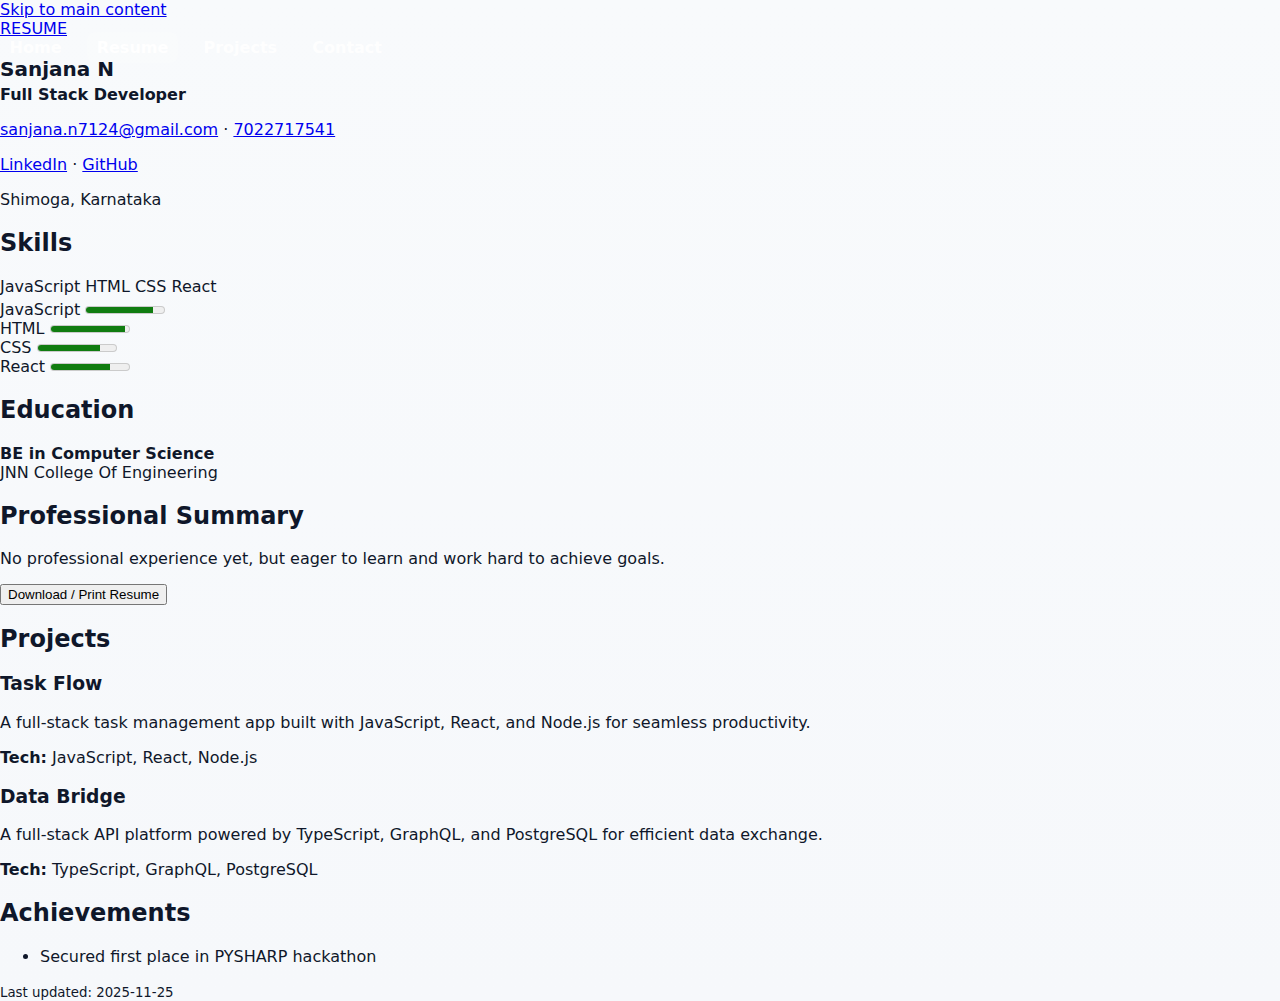
<file: resume.html>
<!doctype html>
<html lang="en">
<head>
    <meta charset="utf-8">
    <title><!-- FULL_NAME --> — Resume</title>
    <meta name="viewport" content="width=device-width,initial-scale=1">
    <meta name="description" content="Resume of <!-- FULL_NAME --> — professional summary, experience, projects, skills, and education.">
    <meta name="robots" content="noindex">
    <link rel="stylesheet" href="styles.css">
    <script defer src="script.js"></script>

    <!--
        styles.css (paste this into styles.css)
        ---------------------------------------
        :root{
            --gap: 1.25rem;
            --col-left: 320px; /* width of left column on wide screens */
            --max-width: 1100px;
            --accent: #0a66c2;
            --muted: #666;
        }

        /* Basic page layout */
        body{
            font-family: system-ui, -apple-system, "Segoe UI", Roboto, "Helvetica Neue", Arial;
            margin:0;
            line-height:1.45;
            color:#111;
            padding:1rem;
            display:flex;
            justify-content:center;
        }
        .container{
            width:100%;
            max-width:var(--max-width);
        }

        header, nav, main, aside, article, section, footer{display:block;}

        /* Resume wrapper */
        #resume-main.resume{
            background:#fff;
            padding:var(--gap);
            gap:var(--gap);
        }

        /* Make two-column layout for screens >= 900px using CSS Grid */
        @media (min-width:900px){
            #resume-main.resume{
                display:grid;
                grid-template-columns: var(--col-left) 1fr;
                align-items:start;
                column-gap:var(--gap);
            }
            /* Ensures aside stays the left column and article the right */
            #resume-main.resume > aside{grid-column:1;}
            #resume-main.resume > article{grid-column:2;}
        }

        /* Print-friendly hints (can be extended) */
        @media print{
            body{padding:0;}
            nav, .skip-to-content, .no-print{display:none !important;}
            #resume-main{box-shadow:none;}
            /* Force colors to be printer-friendly */
            *{color-adjust:exact;}
        }

        /* Accessible meters styling fallback */
        meter{width:100%; height:0.75rem; display:block;}
        .skill-badge{display:inline-block; background:#eef; padding:.15rem .5rem; margin:.15rem; border-radius:4px; font-size:.9rem;}
        .contact a{color:var(--accent); text-decoration:none;}
    -->

    <!-- JSON-LD schema.org: Person + JobPosting snippet for professional summary -->
    <script type="application/ld+json">
    {
        "@context": "https://schema.org",
        "@graph": [
            {
                "@type": "Person",
                "name": "Sanjana N",
                "jobTitle": "Full Stack Developer",
                "description": "Programmer skilled in both front-end and back-end development."
            },
            {
                "@type": "JobPosting",
                "title": "Resume: Sanjana N",
                "description": "Programmer skilled in both front-end and back-end development.",
                "hiringOrganization": {
                    "@type": "Organization",
                    "name": "Self"
                }
            }
        ]
    }
    </script>
</head>
<body>
    <a class="skip-to-content" href="index.html">Skip to main content</a>

    <div class="container">
        <header>
            <div class="brand">
                <a href="index.html" class="site-title">RESUME</a>
            </div>

            <nav aria-label="Main navigation">
                <ul>
                    <li><a href="index.html">Home</a></li>
                    <li><a href="resume.html" aria-current="page">Resume</a></li>
                    <li><a href="projects.html">Projects</a></li>
                    <li><a href="contact.html">Contact</a></li>
                </ul>
            </nav>
        </header>

        <main id="resume-main" class="resume" role="main">
            <!-- LEFT COLUMN: aside -->
            <aside>
                <!-- Contact Card -->
                <section aria-labelledby="contact-heading" class="contact-card">
                    <h1 id="contact-heading" class="name" style="font-size:1.25rem; margin:0;">
                     Sanjana N
                    </h1>
                    <p class="role" style="margin:.25rem 0 .5rem 0; font-weight:600;">Full Stack Developer</p>

                    <!-- Contact links -->
                    <div class="contact" aria-label="Contact information">
                        <!-- Replace hrefs with real links -->
                        <p><a href="mailto:sanjana.n7124@gmail.com">sanjana.n7124@gmail.com</a> · <a href="tel:+917022717541">7022717541</a></p>
                        <p><a href="https://linkedin.example">LinkedIn</a> · <a href="https://github.com/sanjana-n7">GitHub</a></p>
                        <p class="location" aria-hidden="false">Shimoga, Karnataka</p>
                    </div>
                </section>

                <!-- Skills -->
                <section aria-labelledby="skills-heading" class="skills">
                    <h2 id="skills-heading">Skills</h2>

                    <!-- Skill badges -->
                    <div class="skill-badges" aria-hidden="true">
                        <span class="skill-badge">JavaScript</span>
                        <span class="skill-badge">HTML</span>
                        <span class="skill-badge">CSS</span>
                        <span class="skill-badge">React</span>
                    </div>

                    <!-- Accessible progress meters. Use values 0-100 -->
                    <ul class="skill-list" style="list-style:none; padding:0; margin:0.25rem 0 0 0;">
                        <li>
                            <label for="meter-js">JavaScript</label>
                            <meter id="meter-js" min="0" max="100" value="85" aria-valuenow="85" aria-label="JavaScript proficiency">85%</meter>
                        </li>
                        <li>
                            <label for="meter-html">HTML</label>
                            <meter id="meter-html" min="0" max="100" value="95" aria-valuenow="95" aria-label="HTML proficiency">95%</meter>
                        </li>
                        <li>
                            <label for="meter-css">CSS</label>
                            <meter id="meter-css" min="0" max="100" value="80" aria-valuenow="80" aria-label="CSS proficiency">80%</meter>
                        </li>
                        <li>
                            <label for="meter-react">React</label>
                            <meter id="meter-react" min="0" max="100" value="75" aria-valuenow="75" aria-label="React proficiency">75%</meter>
                        </li>
                    </ul>
                </section>

                <!-- Education -->
                <section aria-labelledby="education-heading" class="education">
                    <h2 id="education-heading">Education</h2>
                    <div class="edu-entry">
                        <div class="degree"><strong>BE in Computer Science</strong></div>
                        <div class="institution">JNN College Of Engineering</div>
                    </div>
                    <!-- // -->
                </section>

                <!-- Certifications
                <section aria-labelledby="certs-heading" class="certifications">
                    <h2 id="certs-heading">Certifications</h2>
                    <ul>
                        <li>Certified Professional — Issuing Org, 2021</li>
                        <li>Another Cert — Issuing Org, 2022</li>
                    </ul>
                </section> -->
            </aside>

            <!-- RIGHT COLUMN: article -->
            <article>
                <!-- Professional Summary -->
                <section aria-labelledby="summary-heading">
                    <h2 id="summary-heading">Professional Summary</h2>
                    <p>
                        No professional experience yet, but eager to learn and work hard to achieve goals.
                    </p>

                    <!-- Print / Download button -->
                    <p>
                        <button id="print-resume" onclick="window.print()" aria-label="Download or print resume">Download / Print Resume</button>
                    </p>
                </section>

                <!-- Experience (kept commented for now) -->
                <!--
                <section aria-labelledby="experience-heading">
                    <h2 id="experience-heading">Experience</h2>
                    <div class="experience-entry" style="margin-bottom:1rem;">
                        <h3>Company A — Senior Engineer</h3>
                        <div class="period" aria-hidden="true">Jan 2022 — Present</div>
                        <ul>
                            <li>Led the frontend architecture migration to a component-driven design system, improving reuse and performance.</li>
                            <li>Mentored junior engineers and established code review practices that reduced bugs in production by 30%.</li>
                            <li>Collaborated with product and design to deliver a major feature that increased user retention.</li>
                        </ul>
                    </div>
                </section>
                -->

                <!-- Projects -->
                <section aria-labelledby="projects-heading">
                    <h2 id="projects-heading">Projects</h2>

                    <article class="project-card" aria-labelledby="proj1-title">
                        <h3 id="proj1-title">Task Flow</h3>
                        <p>A full-stack task management app built with JavaScript, React, and Node.js for seamless productivity.</p>
                        <p><strong>Tech:</strong> JavaScript, React, Node.js</p>
                        <p><a href="#" aria-label="Task Flow demo or repository link"></a></p>
                    </article>

                    <article class="project-card" aria-labelledby="proj2-title" style="margin-top:.75rem;">
                        <h3 id="proj2-title">Data Bridge</h3>
                        <p>A full-stack API platform powered by TypeScript, GraphQL, and PostgreSQL for efficient data exchange.</p>
                        <p><strong>Tech:</strong> TypeScript, GraphQL, PostgreSQL</p>
                        <p><a href="#" aria-label="Data Bridge demo or repository link"></a></p>
                    </article>
                </section>

                <!-- Achievements -->
                <section aria-labelledby="achievements-heading">
                    <h2 id="achievements-heading">Achievements</h2>
                    <ul>
                        <li>Secured first place in PYSHARP hackathon </li>
                        
                    </ul>
                </section>

                <!-- References (optional)
                <section aria-labelledby="references-heading">
                    <h2 id="references-heading">References</h2>
                    <p>Available upon request.</p>
                </section> -->
            </article>
        </main>

        <footer class="no-print" style="margin-top:1rem;">
            <small>Last updated: 2025-11-25</small>
        </footer>
    </div>

    <!-- Replace with your site script. Minimal example to handle print button focus or analytics -->
    <script>
        // script.js should be used for site-wide scripts. This inline snippet is optional.
        document.addEventListener('DOMContentLoaded', function(){
            var printBtn = document.getElementById('print-resume');
            if(printBtn){
                printBtn.addEventListener('keyup', function(e){
                    if(e.key === 'Enter' || e.key === ' '){ printBtn.click(); }
                });
            }
        });
    </script>

    <!--
        Acceptance checklist (confirm before finalizing):
        - 2-column layout markup present (aside + article)
        - print button with id="print-resume"
        - experience entries with company, role, period, bullets
        - skills with accessible meters
    -->

</body>
</html>
</file>
<file: styles.css>
/* Modern stylesheet: improved typography, layout, and components */

:root{
    --gap: 1rem;
    --radius: 10px;
    --max-width: 1100px;
    --accent: #0a66c2; /* primary accent */
    --muted: #6b7280;
    --bg: #f6f8fb;
    --card: #ffffff;
    --text: #0f172a;
} 

 Helper: screen-reader only
.visually-hidden {
    position: absolute !important;
    height: 1px; width: 1px;
    overflow: hidden;
    clip: rect(1px, 1px, 1px, 1px);
    white-space: nowrap;
    border: 0; padding: 0; margin: -1px;
} 

 Global layout
html,body{height:100%;}
body{
    font-family: Inter, system-ui, -apple-system, "Segoe UI", Roboto, "Helvetica Neue", Arial;
    margin:0;
    color:var(--text);
    background: linear-gradient(180deg, #f8fafc 0%, var(--bg) 100%);
    -webkit-font-smoothing:antialiased;
    -moz-osx-font-smoothing:grayscale;
} 

Center page horizontally and give a comfortable top offset
   Use flex on the root to center small pages but keep natural flow for long pages */
body > .container{
    min-height:100vh;
    display:flex;
    flex-direction:column; /* stack header, main, footer */
    justify-content:space-between; /* header at top, footer at bottom */
    padding:2rem 1rem;
}

.container{
    width:100%;
    max-width:var(--max-width);
}

/* Header */
.site-header{
    display:flex; align-items:center; justify-content:space-between;
    gap:var(--gap);
    padding:0.6rem 0.75rem;
    background: var(--accent);
    color: #fff;
    border-radius:12px;
    box-shadow: 0 8px 24px rgba(10,102,194,0.08);
} */
.site-logo{ font-weight:700; color:#fff; margin:0; }
.nav-toggle{ background:transparent; border:0; padding:0.25rem; cursor:pointer; color:currentColor; }

/* Horizontal navigation bar (desktop & tablet) */
header nav{
    display:block;
}
header nav ul{
    display:flex;
    gap:1rem;
    align-items:center;
    margin:0;
    padding:0;
    list-style:none;
}
header nav li{ margin:0; }
header nav a{
    color: rgba(255,255,255,0.95);
    text-decoration:none;
    padding:.35rem .6rem;
    border-radius:8px;
    font-weight:600;
    transition: background-color 160ms ease, color 160ms ease, transform 120ms ease;
}
header nav a:hover, header nav a:focus{
    background: rgba(255,255,255,0.12);
    color:#fff;
    transform: translateY(-2px);
}
header nav a[aria-current="page"]{
    background: rgba(255,255,255,0.18);
    color:#fff;
}

/* Ensure mobile/nav toggle opened menu matches accent background */
#main-nav, #main-nav.is-open{
    background: var(--accent);
    padding: .5rem;
    border-radius:8px;
}
#main-nav a{ color: rgba(255,255,255,0.95); }

/* Main layout — hero + highlights */
main#main{
    background: transparent;
}
.hero{
    display:flex; gap:1.25rem; align-items:center; padding:1.25rem; background:linear-gradient(180deg, rgba(255,255,255,0.6), rgba(255,255,255,0.4)); border-radius:var(--radius);
    box-shadow: 0 6px 18px rgba(16,24,40,0.06);
}

.profile-photo{ flex:0 0 auto; }
.profile-photo img{
    display:block;
    width:300px;
    height:300px;
    object-fit:cover;
    border-radius:50%; /* make circular */
    box-shadow:0 6px 14px rgba(2,6,23,0.08);
    transition: transform 220ms cubic-bezier(.2,.9,.2,1), box-shadow 220ms ease;
}

/* Hover / focus effects for profile */
.profile-photo:hover img, .profile-photo:focus-within img{
    transform: translateY(-6px) scale(1.03);
    box-shadow:0 18px 40px rgba(2,6,23,0.14);
}

.hero-content h1{ margin:0; font-size:1.6rem; letter-spacing:-0.01em; }
.hero-content h2{ margin:.25rem 0 0 0; color:var(--muted); font-weight:600; font-size:1rem; }
.hero-content p{ margin:.6rem 0; color:var(--muted); }

.cta{ margin-top:.8rem; display:flex; gap:.5rem; }
.cta .resume, .cta .biodata{ text-decoration:none; padding:.5rem .85rem; border-radius:8px; font-weight:600; color:#fff; background:var(--accent); box-shadow:0 6px 14px rgba(10,102,194,0.12); transition: transform 180ms ease, box-shadow 180ms ease, opacity 180ms ease; }
.cta .biodata{ background:transparent; color:var(--accent); border:1px solid rgba(10,102,194,0.12); color:var(--accent); box-shadow:none; }

/* CTA hover/focus */
.cta .resume:hover, .cta .resume:focus,
.cta .biodata:hover, .cta .biodata:focus{
    transform: translateY(-4px);
    box-shadow:0 14px 30px rgba(10,102,194,0.12);
}

/* Highlights grid */
.highlights{ display:grid; grid-template-columns: repeat(auto-fit, minmax(180px,1fr)); gap:1rem; margin-top:1rem; }
.highlight-card{ background:var(--card); padding:.85rem; border-radius:10px; display:flex; align-items:center; gap:.6rem; box-shadow:0 6px 18px rgba(2,6,23,0.04); transition: transform 200ms ease, box-shadow 200ms ease; }
.highlight-card svg{ width:28px; height:28px; color:var(--accent); flex:0 0 28px; }
.highlight-card h3{ margin:0; font-size:0.95rem; font-weight:600; color:var(--text); }

/* Highlight card hover */
.highlight-card:hover{
    transform: translateY(-6px);
    box-shadow:0 20px 40px rgba(2,6,23,0.06);
}

/* Contact & Form */
#contact{ margin-top:1.25rem; }
#contact form{ display:grid; gap:.5rem; background:var(--card); padding:1rem; border-radius:10px; box-shadow:0 6px 18px rgba(2,6,23,0.04); }
#contact label{ font-size:.85rem; color:var(--muted); }
#contact input, #contact textarea{ padding:.5rem; border-radius:8px; border:1px solid #e6eef8; }
#contact button{ padding:.6rem .9rem; border-radius:8px; border:0; background:var(--accent); color:#fff; font-weight:700; cursor:pointer; }

/* Footer */
.site-footer{ margin-top:1rem; text-align:center; color:var(--muted); font-size:.9rem; }

/* Responsive adjustments */
@media (max-width:800px){
    .hero{ flex-direction:column; align-items:center; text-align:center; }
    .hero-content h1{ font-size:1.4rem; }
    .profile-photo img{ width:120px; height:120px; }
    .highlights{ grid-template-columns:1fr; }
}

/* Accessibility: show nav at wider widths */
@media (min-width:700px){
    #main-nav{ display:block !important; }
}
 */
</file>
